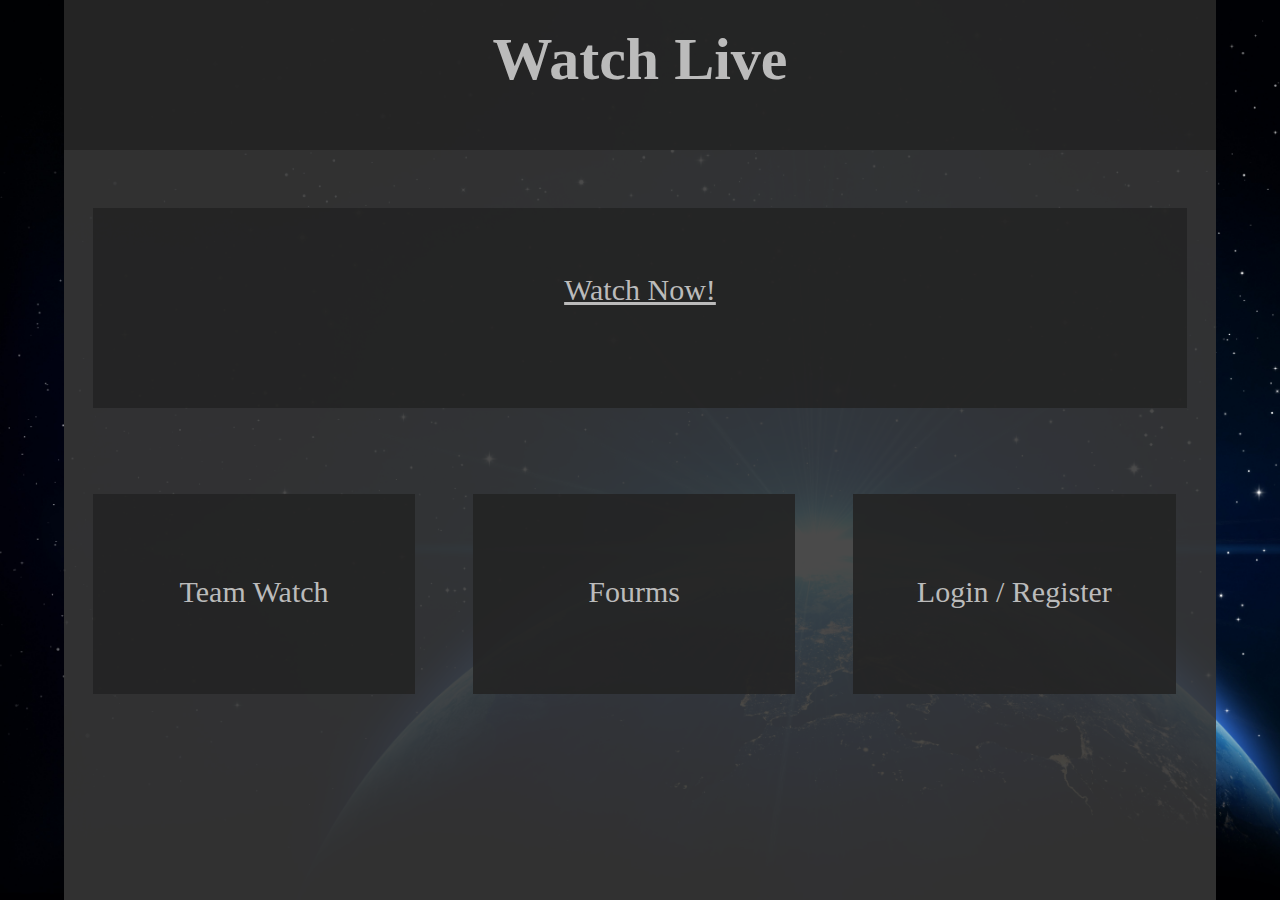
<file: WebProject4/index.html>
<!DOCTYPE html>
<html>
<head>
	<title>Watch Live!</title>
	<link rel="stylesheet" type="text/css" href="CSS/style.css">
</head>
	<body>
		<div class="body">
			<!-- Title -->
			<div class="title">
				<h1>Watch Live</h1>
			</div>
				<div class= "Home">
					<!-- Linked dive to Watch Live -->
					<a href="pages/watchlive.html">

						<div class="conatinerLarge">
							<div class="homeText">Watch Now!</div>
						</div>
					</a>
					<!-- Linked dive to Team Chat -->
					<a href="pages/teamwatch.html">
						<div class="conatiners">
							<div class="homeText">Team Watch</div>
						</div>
					</a>

					<!-- Linked dive to Fourms -->
					<a href="pages/fourms.html">
						<div class="conatiners">
							<div class="homeText">Fourms</div>
						</div>
					</a>

					<!-- Linked dive to Login/Register -->		
					<a href="pages/login.html">
						<div class="conatiners">
							<div class="homeText">Login / Register</div>
						</div>
					</a>
				</div>
					
					<div class="fb-login-button" 
					data-max-rows="1" 
					data-size="medium" 
					data-show-faces="false" 
					data-auto-logout-link="false"></div>
		</div>

	</body>
</html>
</file>
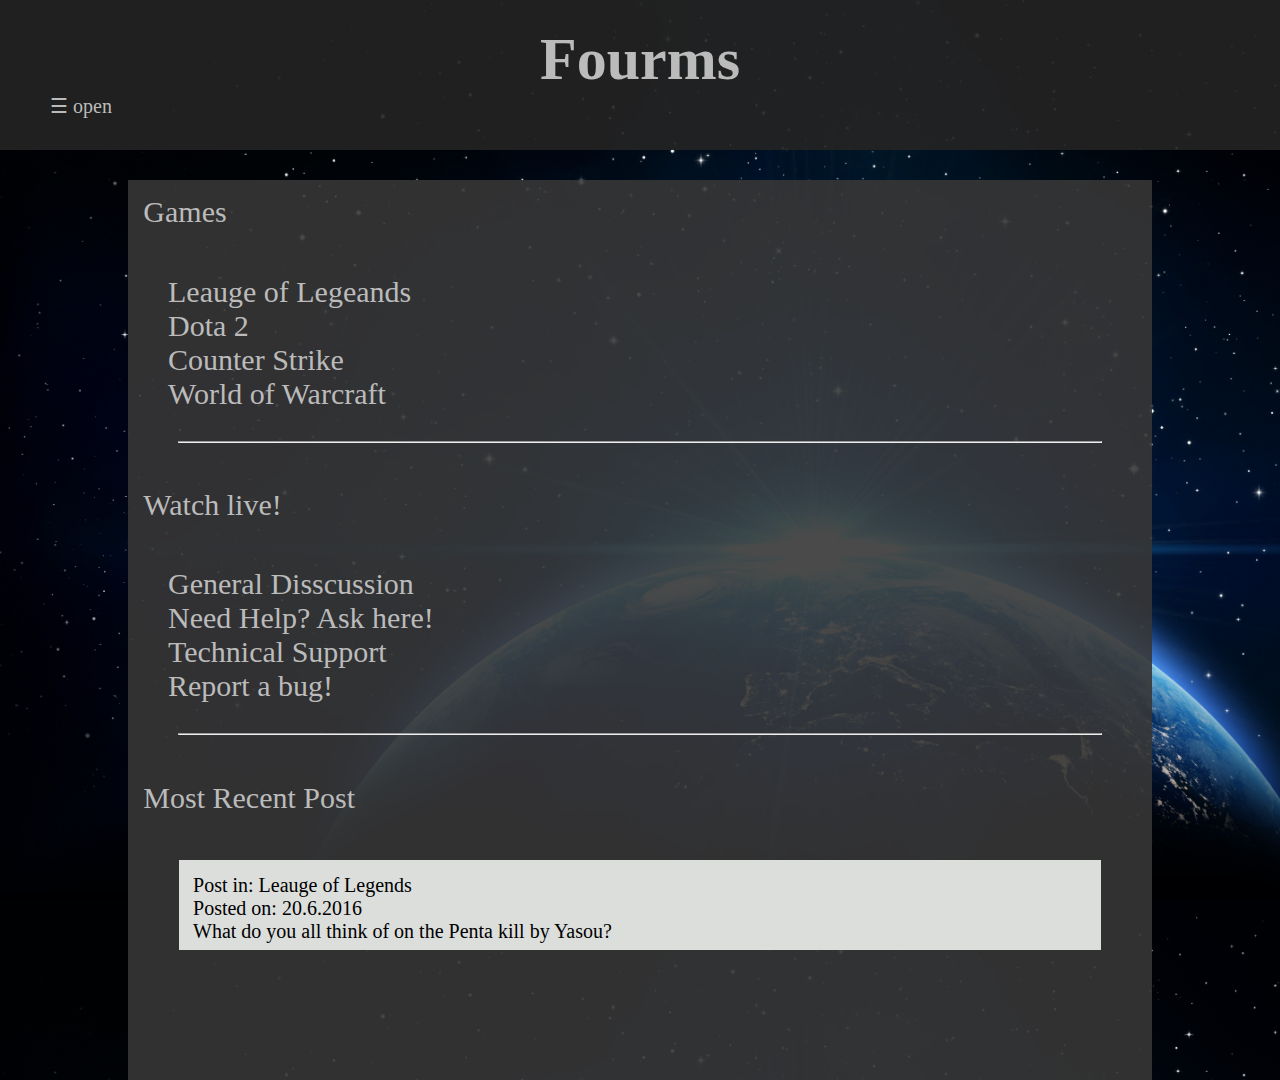
<file: WebProject4/pages/fourms.html>
<!DOCTYPE html>
<html>
<head>
	<script src="../JS/style.js"></script>
	<title>Fourms</title>
	<link rel="stylesheet" type="text/css" href="../CSS/style.css">
</head>
<body>
		<!-- Linked div to Watch Live Title -->
		<div class="title">
	 		<h1>Fourms</h1>
			<div id = "navbar"><span style="cursor:pointer" onclick="openNav()">&#9776; open</span></div>
	 	</div>

		<!-- Nav bar needs to slide in-->
			<div id="scrollbar" class="sidebar">
			<a href="javascript:void(0)" class="closebtn" onclick="closeNav()">&times;</a>
			<p> <a href="../index.html"> Home </a> </p><hr>
			<p> <a href="watchlive.html"> Watch Live </a> </p><hr>
			<p> <a href="teamwatch.html"> Team Watch </a> </p><hr>
			<p> <a href="login.html"> Login/Register </a> </p><hr>
		</div>

		<div class = "fourm_background">
			<p> Games </p>
			<ul>
				<li>Leauge of Legeands</li>
				<li>Dota 2</li>
				<li>Counter Strike</li>
				<li>World of Warcraft</li>
			</ul>			
			<hr>
			<p> Watch live!</p>
			<ul>
				<li>General Disscussion</li>
				<li>Need Help? Ask here!</li>
				<li>Technical Support</li>
				<li>Report a bug!</li>
			</ul>
			<hr>
			<p> Most Recent Post </p>
			<div class = "post"> 
				<p class = "fourmText"> Post in: Leauge of Legends<br> Posted on: 20.6.2016<br> What do you all think of on the Penta kill by Yasou?</p>
			</div>
		</div>

</body>
</html>
</file>
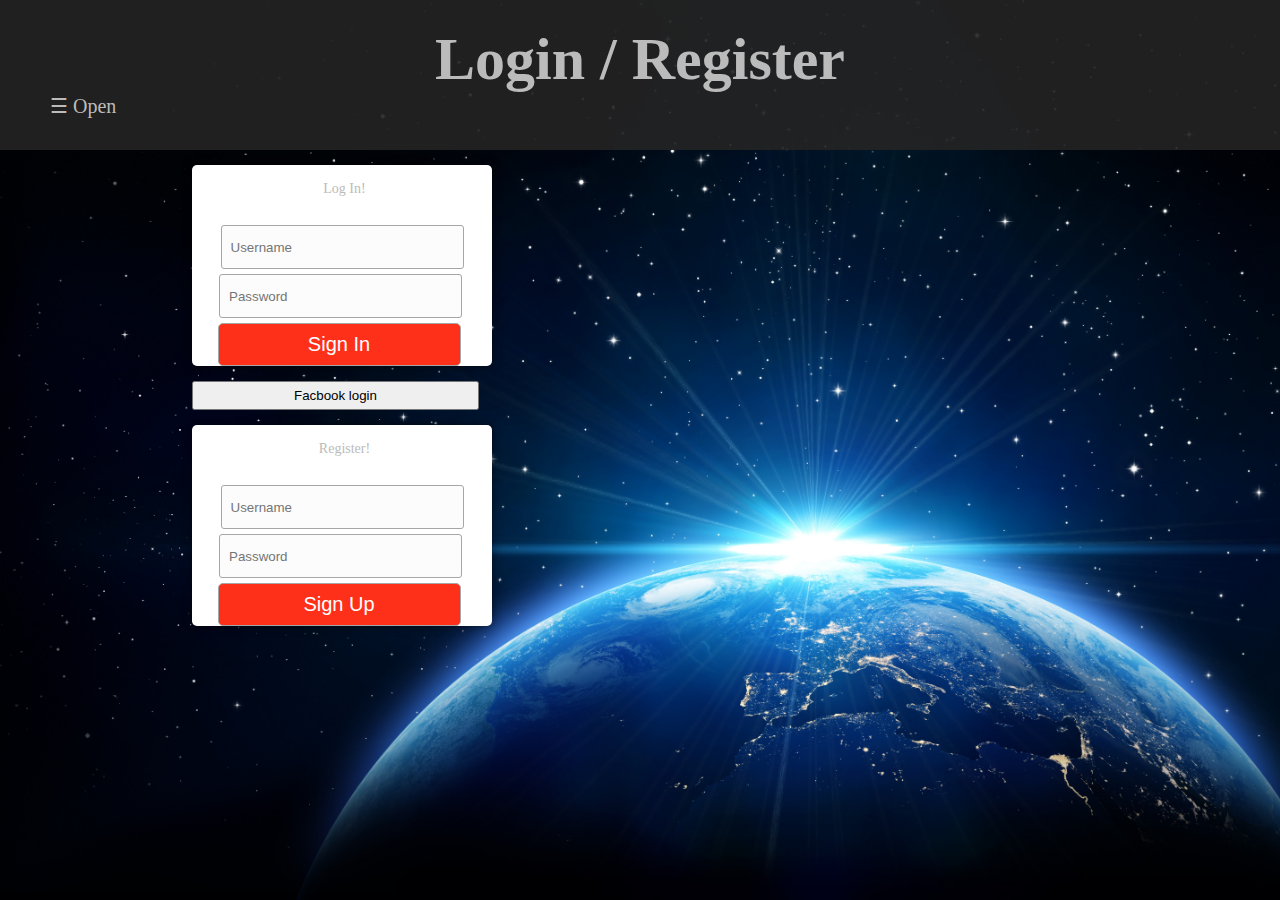
<file: WebProject4/pages/login.html>
<!DOCTYPE html>
<html>
<head>
	<script src="../JS/style.js"></script>
	<link rel="stylesheet" type="text/css" href="../CSS/login.css">
			<link rel="stylesheet" type="text/css" href="../CSS/style.css">
	<title>Login/Register</title>
</head>
<body>	<!--1743289395935898-->

		<!-- Linked div to Watch Live Title -->
		<div class="title">
	 		<h1>Login / Register</h1>
	 		<div id = "navbar"><span style="cursor:pointer" onclick="openNav()">&#9776; Open</span></div>
	 	</div>

		<!-- Nav bar needs to slide in-->
			<div id="scrollbar" class="sidebar">
			<a href="javascript:void(0)" class="closebtn" onclick="closeNav()">&times;</a>
			<a href="../index.html"> Home </a><hr>
			<a href="watchlive.html"> Watch Live </a><hr>
			<a href="teamwatch.html"> Team Watch </a><hr>
			<a href="fourms.html"> Fourms </a><hr>
		</div>

<div id="status">
</div>

<!-- below code gathered from https://codepen.io/aank93/pen/qnEhw -->
<div class="nav">
<form>
<label><span>Log In!</span></label>
<input type="text" class="username" placeholder="Username" />
<input type="password" class="password" placeholder="Password" />
<input type="submit" value="Sign In" class="button" alt=""/></br></form>
</div>

<button onclick= "login()"> Facbook login </button>

<div class="nav">
<label><span>Register!</span></label>
<input type="text" class="username" placeholder="Username" />
<input type="password" class="password" placeholder="Password" />
<input type="submit" value="Sign Up" class="button" alt=""/></br>
</div>

<div
  class="fb-like"
  data-share="true"
  data-width="450"
  data-show-faces="true">
</div>

</body>
</html>
</file>
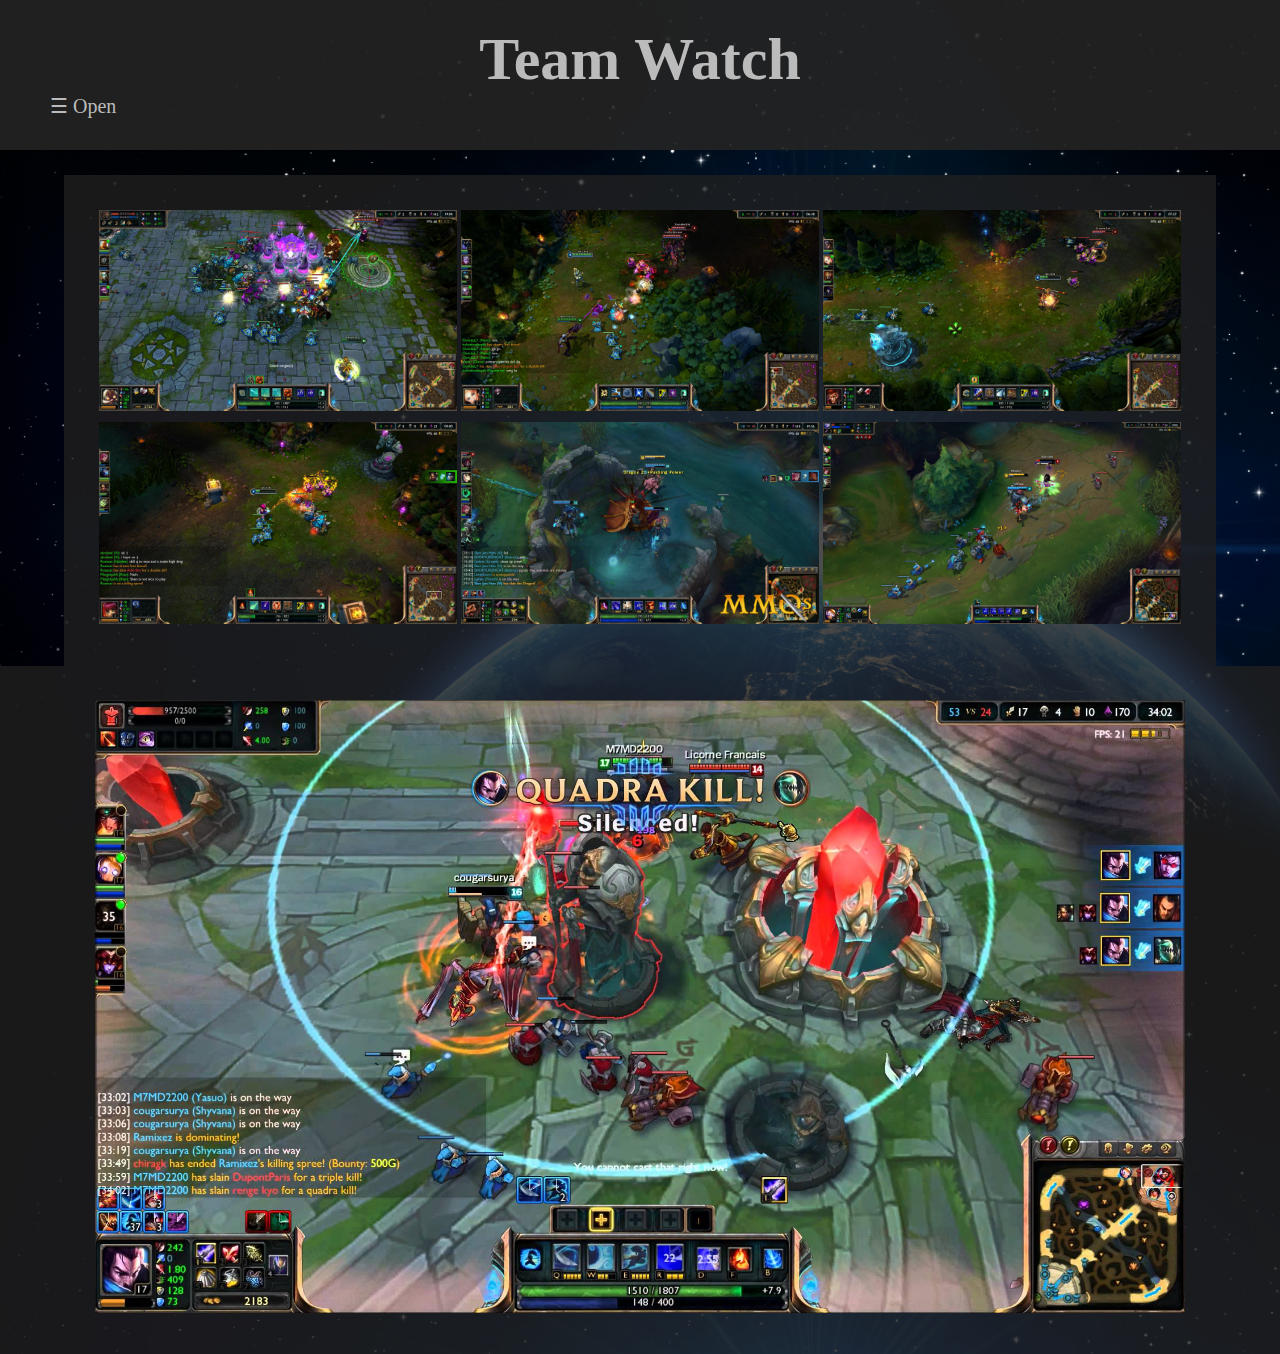
<file: WebProject4/pages/teamwatch.html>
<!DOCTYPE html>
<html>
<head>
	<title>Team Watch!</title>
	<script src="../JS/style.js"></script>
	<link rel="stylesheet" type="text/css" href="../CSS/watching.css">
	<link rel="stylesheet" type="text/css" href="../CSS/style.css">
</head>
	<body>


		<!-- Linked div to Watch Live Title -->
		<div class="title">
	 		<h1>Team Watch</h1>
			<div id = "navbar"><span style="cursor:pointer" onclick="openNav()">&#9776; Open</span></div>
	 	</div>

		<!-- Nav bar needs to slide in-->
			<div id="scrollbar" class="sidebar">
			<a href="javascript:void(0)" class="closebtn" onclick="closeNav()">&times;</a>
			<a href="../index.html"> Home </a><hr>
			<a href="watchlive.html"> Watch live </a><hr>
			<a href="fourms.html"> Fourms </a><hr>
			<a href="login.html"> Login/Register </a><hr>
		</div>

		<!-- Viewing Zones -->

		<table id = "viewingZone">
				<!-- http://www.gamingcfg.com/img/918/lol-Wukong.jpg -->
				<!-- https://cdn.mmos.com/wp-content/gallery/league-of-legends-overview/League-of-Legends-Screenshot-2015.jpg -->
				<!-- http://www.gamingcfg.com/img/751/League-of-Legends-Corki.jpg -->
				<!-- http://www.gamingcfg.com/img/462/Annie-League-of-Legends.jpg -->
				<!-- https://mholes.files.wordpress.com/2015/04/screen08.png -- >
				<!-- http://www.gamingcfg.com/img/927/Lux-League-of-Legends.jpg-->
				<!-- https://i.ytimg.com/vi/WWXeZr-QVH8/maxresdefault.jpg-->
				<tr class="viewing">
					<th class="screen"> <img src="../Images/League-of-Legends-Corki.jpg"> </th>
					<th class="screen"> <img src="../Images/Lux-League-of-Legends.jpg"> </th>
					<th class="screen"> <img src="../Images/lol-Wukong.jpg"> </th>	
				</tr>
				<tr class="viewing">
					<th class="screen"> <img src="../Images/Annie-League-of-Legends.jpg"> </th>
					<th class="screen"> <img src="../Images/League-of-Legends-Screenshot-2015.jpg"> </th>	
					<th class="screen"> <img src="../Images/screen08.png"> </th>
				</tr>
		</table>
		<table id = "highlightZone">
				<tr> 
					<th class="largescreen"> <img id = "largeImage" src="../Images/maxresdefault.jpg"> </th> 
				</tr>
		</table>
		</body>

	</body>
</html>
</file>
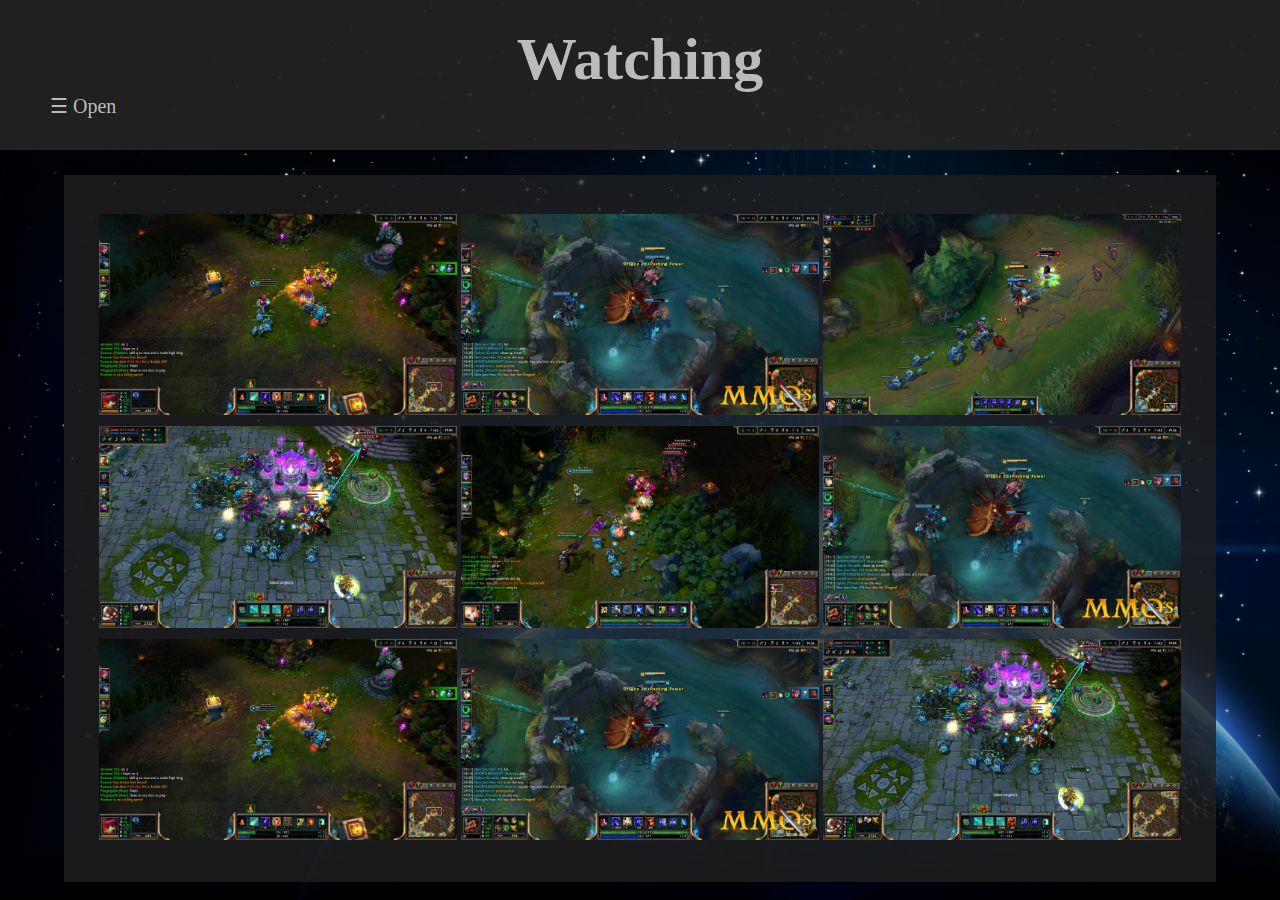
<file: WebProject4/pages/watchlive.html>
<!DOCTYPE html>
	<html>
		<head>
			<script src="../JS/style.js"></script>
			<title>Watch Live!</title>
			<link rel="stylesheet" type="text/css" href="../CSS/watching.css">
			<link rel="stylesheet" type="text/css" href="../CSS/style.css">
		</head>
		<body>


			<!-- Linked div to Watch Live Title -->
			<div class="title">
		 		<h1>Watching</h1>
			<div id = "navbar"><span style="cursor:pointer" onclick="openNav()">&#9776; Open</span></div>
		 	</div>

			<!-- Nav bar needs to slide in-->

			 	<div id="scrollbar" class="sidebar">
			 		<a href="javascript:void(0)" class="closebtn" onclick="closeNav()">&times;</a>
					<a href="../index.html"> Home </a><hr>
					<a href="teamwatch.html"> Team Watch </a><hr>
					<a href="fourms.html"> Fourms </a><hr>
					<a href="login.html"> Login/Register </a><hr>
				</div>

			<!-- Viewing Zones -->
			<table id = "viewingZone">
				<!-- http://www.gamingcfg.com/img/918/lol-Wukong.jpg -->
				<!-- https://cdn.mmos.com/wp-content/gallery/league-of-legends-overview/League-of-Legends-Screenshot-2015.jpg -->
				<!-- http://www.gamingcfg.com/img/751/League-of-Legends-Corki.jpg -->
				<!-- http://www.gamingcfg.com/img/462/Annie-League-of-Legends.jpg -->
				<!-- https://mholes.files.wordpress.com/2015/04/screen08.png -- >
				<!-- http://www.gamingcfg.com/img/927/Lux-League-of-Legends.jpg-->
				<tr class="viewing">
					<th class="screen"> <div id="player"></div></th>
					<th class="screen"> <div id="player"></div></th>
					<th class="screen"> <div id="player"></div> </th>	
				</tr>

				<tr class="viewing">		
					<th class="screen"> <img src="../Images/Annie-League-of-Legends.jpg"> </th>
					<th class="screen"> <img src="../Images/League-of-Legends-Screenshot-2015.jpg"> </th>
					<th class="screen"> <img src="../Images/screen08.png"> </th>
				</tr>		

				<tr class="viewing">	
					<th class="screen"> <img src="../Images/League-of-Legends-Corki.jpg"> </th>
					<th class="screen"> <img src="../Images/Lux-League-of-Legends.jpg"> </th>
					<th class="screen"> <img src="../Images/League-of-Legends-Screenshot-2015.jpg"> </th>	
				</tr>

				<tr class="viewing">			
					<th class="screen"> <img src="../Images/Annie-League-of-Legends.jpg"> </th>
					<th class="screen"> <img src="../Images/League-of-Legends-Screenshot-2015.jpg"> </th>	
					<th class="screen"> <img src="../Images/League-of-Legends-Corki.jpg"> </th>
				</tr>
			</table>
		</body>
	</html>
</file>
<file: WebProject4/CSS/style.css>
html, body{ 
  /* http://steklo.fox-art.by/wp-content/uploads/2016/02/1-72.jpg */

  background-image: url("../Images/earth-7251x4018-planet-space-10121.jpg");
  background-size:cover;
  background-color: rgba(31, 31, 31, 0.95);
  height: 100%;
  padding: 0;
  margin: 0;
  font-size: 30px;
  font-family: Monaco;
  color: #BBBBBB;
}

a {
  color: #BBBBBB;
}

h1 {
  margin: 0;
  padding-top: 25px;
}

table{
  background-color: rgba(31, 31, 31, 0.8);
  padding: 2.5%;
}

ul
{
    list-style-type: none;
}

hr{
  width: 90%;
}

p{
  padding: 1.5%;
}

.body{
  margin: 0 auto;
  background-color: rgba(54, 54, 54, 0.9);
  height: 100%;
  width: 90%;
}

.title{
  height: 150px;  
  background-color: rgba(36, 36, 36, 0.9);
  text-align: center;
}

.Home{
  height:65%;
}

.conatinerLarge{
  opacity: 1;
  margin: 5% 2.5%;
  height: 200px;
  width: 95%;
  text-align: center;
  background-color: rgba(36, 36, 36, 0.9);
  color: #BBBBBB;
}

.conatiners{
  opacity: 1;
  margin: 2.5%;
  height: 200px;
  width: 28%;
  text-align: center;
  background-color: rgba(36, 36, 36, 0.9);
  color: #BBBBBB;
  float: left;
}

.watch{
  height: 40%;  
  background-color: #7AA3CC;
  text-align: center;
}

.homeText{
  vertical-align: middle;
  padding-top: 65px;
  margin: 5%;
}

#hidybox{
  float: left;
  height:97.5%;
  padding: 20px;
}

#navbar{
  font-size: 20px;
  float: left;
  margin-left: 50px;
}

.sidebar{
  background-color: rgba(36, 36, 36, 0.9);
  height: 100%;
  width: 0;
  position: fixed;
  z-index: 1;
  top: 0;
  left: 0;
  overflow-x: hidden;
  transition: 0.5s;
  padding-top: 60px;
}

.sidebar a {
  padding: 8px 8px 8px 32px;
  text-decoration: none;
  font-size: 25px;
  display: block;
  transition: 0.3s
}

.sidebar .closebtn {
  position: absolute;
  top: 0;
  right: 25px;
  font-size: 36px;
  margin-left: 50px;
}

.fourm_background{
  margin: 0 auto;
  margin-top: 20px;
  background-color: rgba(54, 54, 54, 0.9);
  height:100%;
  width: 80%;
}

.post{
  margin: 0 auto;
  background-color: #DCDEDC;
  height:10%;
  width:90%;
}

.fourmText{
  font-size: 20px;
  font-family: Monaco;
  color: #000000;
}


@media screen and (max-height: 450px) {
.sidebar {padding-top: 15px;}
.sidebar a {font-size: 18px;}
}
</file>
<file: WebProject4/CSS/login.css>
table{
  margin-top: 20px;
}

button{
  
  margin: 0 auto;
  margin-top: 15px;
  margin-left: 15%;
  padding: 5px 100px;
}

.bodyLog{
  margin: 0% auto;
  width: 80%;
  background-color: none;
}

.infobox{
  margin: 2.5% auto;
  background-color: #1F1F1F;
  padding-bottom: 50px;
  padding-left: 100px;
  padding-right: 100px;
}

.loginpagetitle{
 text-align: center;
 font-size: 30px;
 font-weight: 10px;
}


/*below code gathered from https://codepen.io/aank93/pen/qnEhw */

.nav {
  
  margin: 0 auto;
  margin-top: 15px;
  margin-left: 15%;
  width: 300px;
  height: 200px;
  background: #fff;
  border-radius: 5px; 
  text-align: center;
  padding-top: 1px;
  box-shadow: 0 0 10px rgba(0,0,0, .5);
  
}
.username {
  border: 1px solid #a6a6a6;
  width: 230px;
  height: 40px;
  border-radius: 3px;
  margin-top: 25px;
  padding-left: 9px;
  color: #6c6c6c;
  background: #fcfcfc;
  outline: none;
}

.password {
  border: 1px solid #a6a6a6;
  width: 230px;
  height: 40px;
  border-radius: 3px;
  margin-top: 5px;
  margin-right: 3px;
  padding-left: 9px;
  color: #6c6c6c;
  background: #fcfcfc;
  outline: none;
}

.password:hover, .username:hover {
  box-shadow: 0 0 10px rgba(178,34,34, 1); 
  border: 1px #b22222  solid ;
}

.password:focus, .username:focus, .button:focus, .button:hover:focus{
  box-shadow: 0 0 10px rgba(178,34,34, 1); 
  border: 1px #b22222  solid ;
}

.button {
  color:#fff;
  font-size:20px;
  border: 1px solid #a6a6a6;
  width: 243px;
  height: 43px;
  border-radius: 5px;
  margin-top: 5px;
  margin-right: 6px;
  outline: none;
  background: rgb(255,48,25);
  filter: progid:DXImageTransform.Microsoft.gradient( startColorstr='#ff3019', endColorstr='#cf0404',GradientType=0 ); /* IE6-9 */
}

.button:hover{
    background: rgb(204,0,0); 
  filter: progid:DXImageTransform.Microsoft.gradient( startColorstr='#cc0000', endColorstr='#cc0000',GradientType=0 ); /* IE6-9 */
}
  
label {
  top: 5px;
  margin-left: 65px;
  margin-right: 65px;
}
label span {
  margin-left: 5px;
  font-size:14px;
}
</file>
<file: WebProject4/CSS/watching.css>
#viewingZone{
  margin: 0px 5%;
  margin-top: 25px;

}

.screen{
  width: 5%; 
  height: 5%; 
}

img{
  width: 100%; 
  height: 25%;
}

#highlightZone{
	height: 10%;
}

.largescreen{
  width: 10%;
  height: 100%;
  padding: 0 5%;

}

#largeImage{
	height: 50%;
}
</file>
